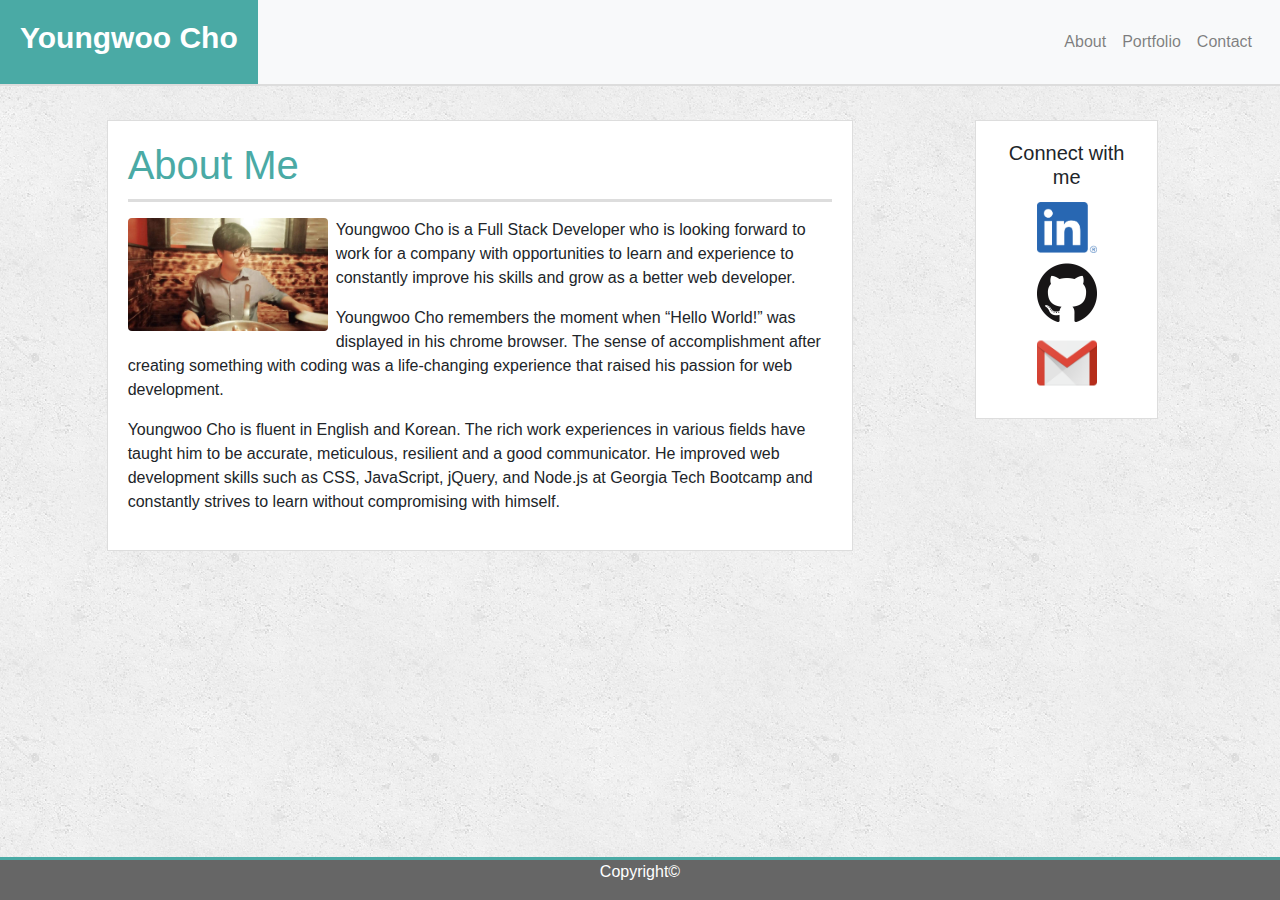
<file: index.html>
<!DOCTYPE html>
<html lang="en">
<head>
	<meta charset="UTF-8">
	<meta name="viewport" content="width=device-width, initial-scale=1.0">
	<meta http-equiv="X-UA-Compatible" content="ie=edge">
	
	<!--Bootstrap CSS-->
	<link rel="stylesheet" href="https://stackpath.bootstrapcdn.com/bootstrap/4.3.1/css/bootstrap.min.css" integrity="sha384-ggOyR0iXCbMQv3Xipma34MD+dH/1fQ784/j6cY/iJTQUOhcWr7x9JvoRxT2MZw1T" crossorigin="anonymous">
	<link rel="stylesheet" href="assets/css/style.css" type="text/css">
	
	<title>About Me</title>
    
</head>

<body>
	
	<div class="container-fluid">
		
		<nav class="navbar navbar-expand-lg navbar-light bg-light fixed-top">
				<a class="navbar-brand font-weight-bold text-reset" href="index.html">Youngwoo Cho</a>
				<button class="navbar-toggler" type="button" data-toggle="collapse" data-target="#navbarTogglerDemo02" aria-controls="navbarTogglerDemo02" aria-expanded="false" aria-label="Toggle navigation">
					<span class="navbar-toggler-icon"></span>
				</button>
				
				<div class="collapse navbar-collapse" id="navbarTogglerDemo02">
					<ul class="navbar-nav ml-auto mt-2 mt-lg-0"> <!-- Changing mr-auto to ml-auto positioned nav links to the right side-->
						<li class="nav-item">
							<a class="nav-link" href="index.html">About <span class="sr-only">(current)</span></a>
						</li>
						<li class="nav-item">
							<a class="nav-link" href="portfolio.html">Portfolio</a>
						</li>
						<li class="nav-item">
							<a class="nav-link" href="contact.html">Contact</a>
						</li>
					</ul>
				</div>			
		</nav>


		<div class="row">
		
			<div class="col-md-7 offset-md-1 col-7-contents">
				
				<!-- 2 Sub rows with one column -->
				<div class="row">
					<div class="col-md-12">
							<h1 class="title">
								About Me
							</h1>
					</div>
				</div>  <!--row-->

				<div class="row mt-2">
					<div class="col-md-12">
						<img class="profilepic rounded float-left mr-2" src="assets/images/youngwoo_cho_1.jpeg" alt="profile picuture">
						<p>
							Youngwoo Cho is a Full Stack Developer who is looking forward to work for a company with opportunities to learn and experience to constantly improve his skills and grow as a better web developer.
						</p>
						<p>
							Youngwoo Cho remembers the moment when “Hello World!” was displayed in his chrome browser. The sense of accomplishment after creating something with coding was a life-changing experience that raised his passion for web development.
						</p>
						<p>
							Youngwoo Cho is fluent in English and Korean. The rich work experiences in various fields have taught him to be accurate, meticulous, resilient and a good communicator. He improved web development skills such as CSS, JavaScript, jQuery, and Node.js at Georgia Tech Bootcamp and constantly strives to learn without compromising with himself.
						</p>
					</div>
				</div>  <!--row-->

			</div>

			<div class="col-md-2 offset-md-1 col-2-contents">
				<div class="side-bar">

					<div class="row">
						<div class="col-md-12">
							<h5>
								Connect with me
							</h1>
						</div>
					</div>

					<div class="row">
						<div class="col-md-12">
							<a class="sidebar-contact" href="https://www.linkedin.com/in/catnap/" target="_blank"><img class="linkedIn" src="assets/images/LI-In-Bug.png"></a>
							<a class="sidebar-contact" href="https://github.com/catnap89" target="_blank"><img class="github" src="assets/images/GitHub-Mark-120px-plus.png"></a>
							<a class="sidebar-contact" href="mailto:petshop0907@gmail.com"><img class="gmail" src="assets/images/Gmail_Icon.png"></a>
						</div>
					</div>

				</div>
			</div>

		</div>  <!-- row -->

		<div class="row fixed-bottom">
			<div class="col-md-12 footer">
				<p>
					Copyright&copy;
				</p>
			</div>
		</div>  <!-- row -->
		
	</div>
	
    
 <!-- jquery -->
  <script src="https://ajax.googleapis.com/ajax/libs/jquery/3.4.1/jquery.min.js"></script>
	<script src="https://cdnjs.cloudflare.com/ajax/libs/popper.js/1.14.7/umd/popper.min.js" integrity="sha384-UO2eT0CpHqdSJQ6hJty5KVphtPhzWj9WO1clHTMGa3JDZwrnQq4sF86dIHNDz0W1" crossorigin="anonymous"></script>
	<script src="https://stackpath.bootstrapcdn.com/bootstrap/4.3.1/js/bootstrap.min.js" integrity="sha384-JjSmVgyd0p3pXB1rRibZUAYoIIy6OrQ6VrjIEaFf/nJGzIxFDsf4x0xIM+B07jRM" crossorigin="anonymous"></script>    
</body>
</html>
</file>
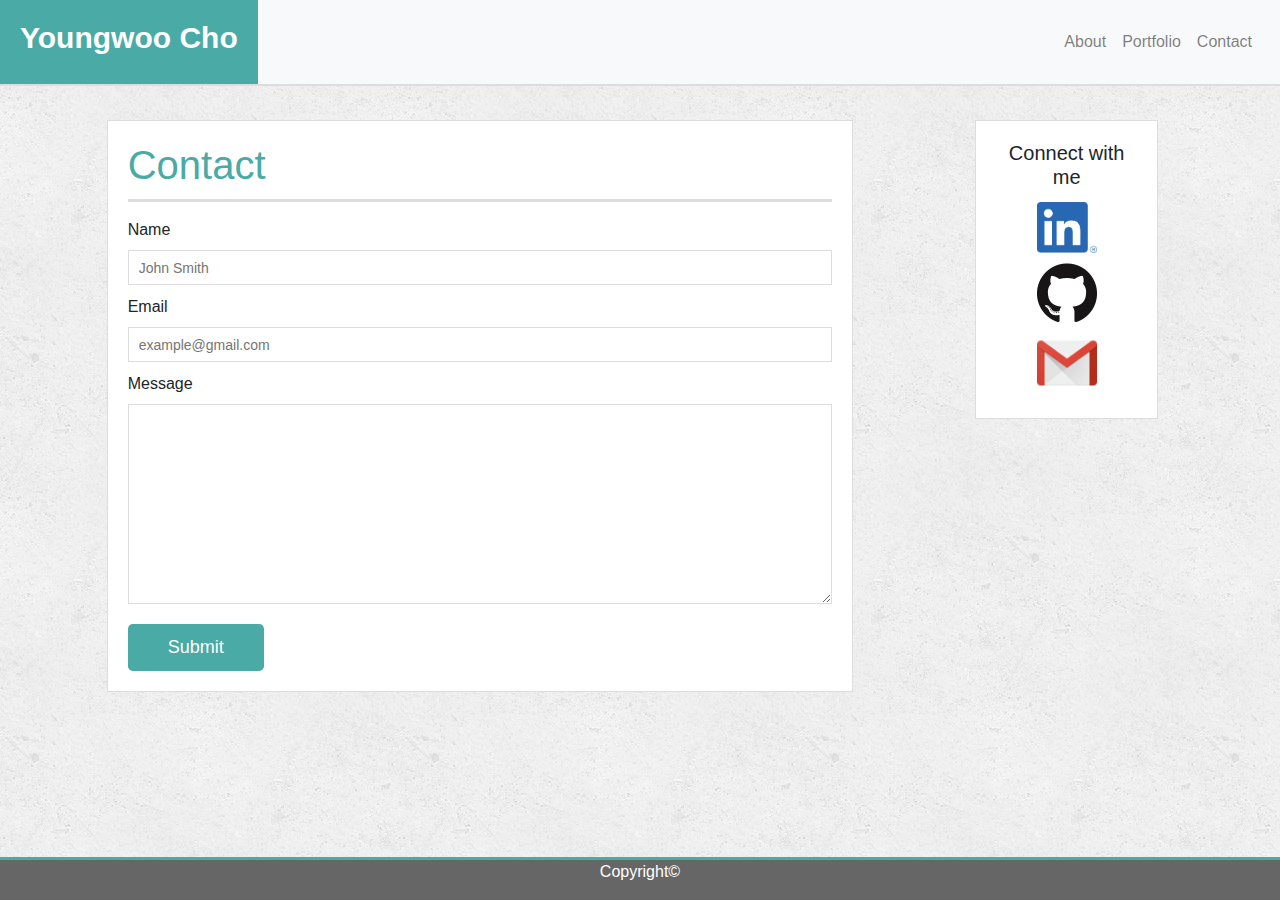
<file: contact.html>
<!DOCTYPE html>
<html lang="en">
<head>
	<meta charset="UTF-8">
	<meta name="viewport" content="width=device-width, initial-scale=1.0">
	<meta http-equiv="X-UA-Compatible" content="ie=edge">
	
	<!--Bootstrap CSS-->
	<link rel="stylesheet" href="https://stackpath.bootstrapcdn.com/bootstrap/4.3.1/css/bootstrap.min.css" integrity="sha384-ggOyR0iXCbMQv3Xipma34MD+dH/1fQ784/j6cY/iJTQUOhcWr7x9JvoRxT2MZw1T" crossorigin="anonymous">
	<link rel="stylesheet" href="assets/css/style.css" type="text/css">
	
	<title>Contact</title>
    
</head>

<body>

	<div class="container-fluid">
		
		<nav class="navbar navbar-expand-lg navbar-light bg-light fixed-top">
			<a class="navbar-brand font-weight-bold text-reset" href="index.html">Youngwoo Cho</a>
			<button class="navbar-toggler" type="button" data-toggle="collapse" data-target="#navbarTogglerDemo02" aria-controls="navbarTogglerDemo02" aria-expanded="false" aria-label="Toggle navigation">
				<span class="navbar-toggler-icon"></span>
			</button>
			
			<div class="collapse navbar-collapse" id="navbarTogglerDemo02">
				<ul class="navbar-nav ml-auto mt-2 mt-lg-0"> <!-- Changing mr-auto to ml-auto positioned nav links to the right side-->
					<li class="nav-item">
						<a class="nav-link" href="index.html">About <span class="sr-only">(current)</span></a>
					</li>
					<li class="nav-item">
						<a class="nav-link" href="portfolio.html">Portfolio</a>
					</li>
					<li class="nav-item">
						<a class="nav-link" href="contact.html">Contact</a>
					</li>
				</ul>
			</div>			
		</nav>

		<div class="row">
			<!-- Main Content. -->
			<div class="col-md-7 offset-md-1 col-7-contents">
				
				<!-- 2 Sub rows with one column -->
				<div class="row">
					<div class="col-md-12">
							<h1 class="title">
								Contact
							</h1>
					</div>
				</div>  <!--row-->

				<div class="row mt-2">
					<div class="col-md-12">

						<form id="contact-form">
							<ul>
								<li>
									<label for="name">Name</label>
									<input type="text" name="name" id="name" placeholder="John Smith" required="required">
								</li>
								<li>
									<label for="email">Email</label>
									<input type="text" name="email" id="email" placeholder="example@gmail.com" required="required">
								</li>
								<li>
									<label for="message">Message</label>
									<textarea id="message" name="message" required="required"></textarea>
								</li>
							</ul>
							<input class="btn btn-info btn-lg" type="submit" name="submit">
						</form>

					</div>
				</div>  <!--row-->
				
			</div>

			<div class="col-md-2 offset-md-1 col-2-contents">
				<div class="side-bar">

					<div class="row">
						<div class="col-md-12">
							<h5>
								Connect with me
							</h1>
						</div>
					</div>
					
					<div class="row">
						<div class="col-md-12">
							<a class="sidebar-contact" href="https://www.linkedin.com/in/catnap/" target="_blank"><img class="linkedIn" src="assets/images/LI-In-Bug.png"></a>
							<a class="sidebar-contact" href="https://github.com/catnap89" target="_blank"><img class="github" src="assets/images/GitHub-Mark-120px-plus.png"></a>
							<a class="sidebar-contact" href="mailto:petshop0907@gmail.com"><img class="gmail" src="assets/images/Gmail_Icon.png"></a>
						</div>
					</div>

				</div>
			</div>

		</div>  <!-- row -->

		<div class="row fixed-bottom">
			<div class="col-md-12 footer">
				<p>
					Copyright&copy;
				</p>
			</div>
		</div>  <!-- row -->
		
	</div>
	
    
	<script src="https://code.jquery.com/jquery-3.3.1.slim.min.js" integrity="sha384-q8i/X+965DzO0rT7abK41JStQIAqVgRVzpbzo5smXKp4YfRvH+8abtTE1Pi6jizo" crossorigin="anonymous"></script>
	<script src="https://cdnjs.cloudflare.com/ajax/libs/popper.js/1.14.7/umd/popper.min.js" integrity="sha384-UO2eT0CpHqdSJQ6hJty5KVphtPhzWj9WO1clHTMGa3JDZwrnQq4sF86dIHNDz0W1" crossorigin="anonymous"></script>
	<script src="https://stackpath.bootstrapcdn.com/bootstrap/4.3.1/js/bootstrap.min.js" integrity="sha384-JjSmVgyd0p3pXB1rRibZUAYoIIy6OrQ6VrjIEaFf/nJGzIxFDsf4x0xIM+B07jRM" crossorigin="anonymous"></script>    
</body>
</html>
</file>
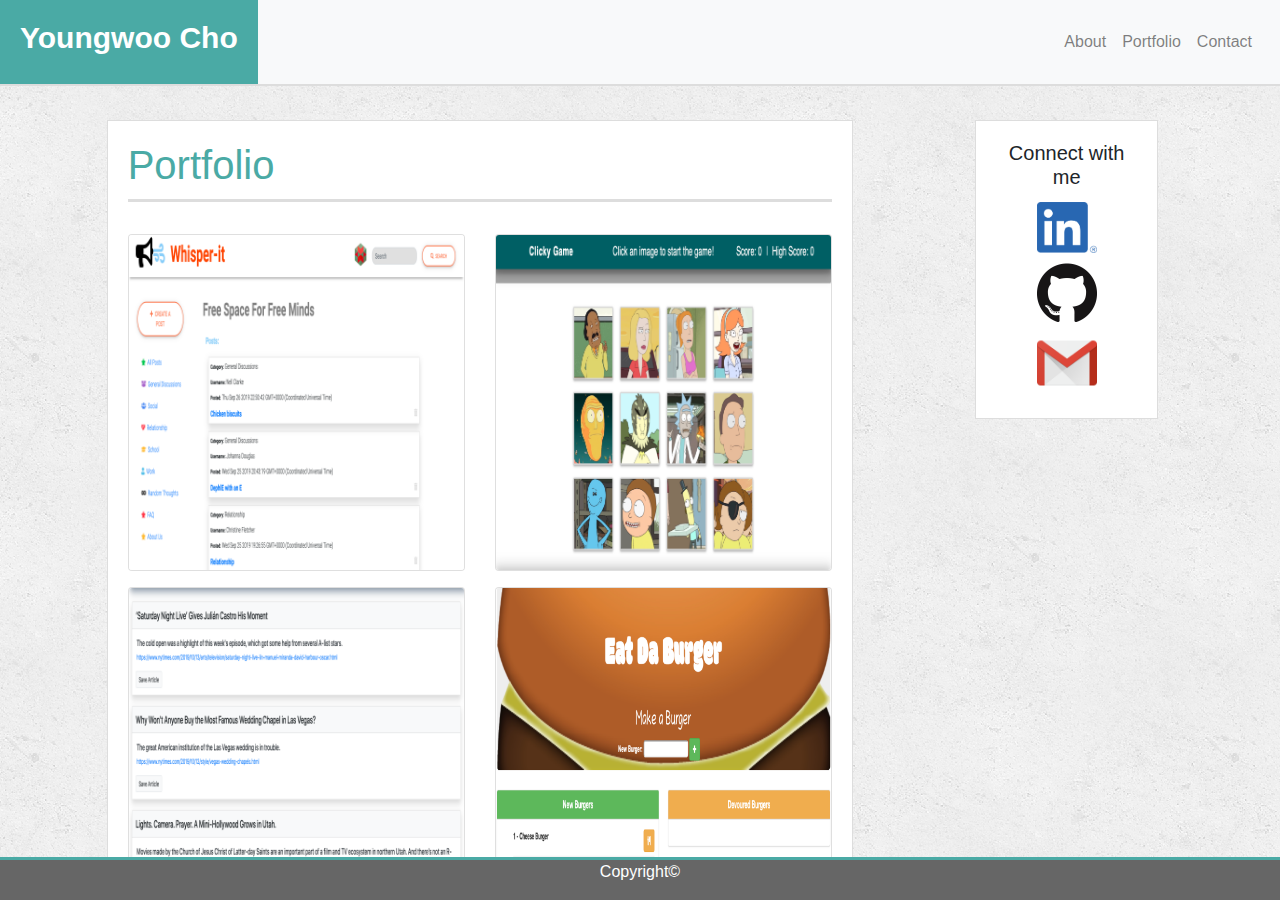
<file: portfolio.html>
<!DOCTYPE html>
<html lang="en">
<head>
	<meta charset="UTF-8">
	<meta name="viewport" content="width=device-width, initial-scale=1.0">
	<meta http-equiv="X-UA-Compatible" content="ie=edge">
	
	<!--Bootstrap CSS-->
	<link rel="stylesheet" href="https://stackpath.bootstrapcdn.com/bootstrap/4.3.1/css/bootstrap.min.css" integrity="sha384-ggOyR0iXCbMQv3Xipma34MD+dH/1fQ784/j6cY/iJTQUOhcWr7x9JvoRxT2MZw1T" crossorigin="anonymous">
	<link rel="stylesheet" href="assets/css/style.css" type="text/css">
	
	<title>Portfolio</title>
    
</head>

<body>

	<div class="container-fluid">
		
		<nav class="navbar navbar-expand-lg navbar-light bg-light fixed-top">
				<a class="navbar-brand font-weight-bold text-reset" href="index.html">Youngwoo Cho</a>
				<button class="navbar-toggler" type="button" data-toggle="collapse" data-target="#navbarTogglerDemo02" aria-controls="navbarTogglerDemo02" aria-expanded="false" aria-label="Toggle navigation">
					<span class="navbar-toggler-icon"></span>
				</button>
				
				<div class="collapse navbar-collapse" id="navbarTogglerDemo02">
					<ul class="navbar-nav ml-auto mt-2 mt-lg-0"> <!-- Changing mr-auto to ml-auto positioned nav links to the right side-->
						<li class="nav-item">
							<a class="nav-link" href="index.html">About <span class="sr-only">(current)</span></a>
						</li>
						<li class="nav-item">
							<a class="nav-link" href="portfolio.html">Portfolio</a>
						</li>
						<li class="nav-item">
							<a class="nav-link" href="contact.html">Contact</a>
						</li>
					</ul>
				</div>			
		</nav>


		<div class="row">
			<!-- Main Content. Used offset to center -->
			<div class="col-md-7 offset-md-1 col-7-contents">
				
				<!-- Portfolio Title -->
				<div class="row">
					<div class="col-md-12">
							<h1 class="title">
								Portfolio
							</h1>
					</div>
				</div>  <!--row-->

				<div class="row mt-2">
					<div class="col-md-12">
							<!-- use @media query for responsive images-->

							<!-- Card Row-->
							<div class="row">

								<div class="col-sm-12 col-md-12 col-lg-6 col-xl-6 mt-3">

									<div class="card text-white">
										<img src="assets/images/portfolio_img/whisper_it.png" class="card-img" alt="whisper_it">
										<div class="card-img-overlay ovl-hover">
											<h4 class="card-title project-name">Whisper-It</h5>
											<p class="card-text"> An anonymous forum with MySQL, Node, Express, Handlebars and sequelize that follows MVC design pattern.</p>
											<ul class="nav nav-pills nav-fill">
												<li class="nav-item github-pill">
													<a class="nav-link active" href="https://github.com/catnap89/whisper-it" target="_blank">GitHub</a>
												</li>
												<li class="nav-item deployed-pill">
													<a class="nav-link active" href="https://whisper-it.herokuapp.com" target="_blank">Deployed</a>
												</li>
											</ul>
																						
										</div>
									</div>
								</div>

								<div class="col-sm-12 col-md-12 col-lg-6 col-xl-6 mt-3">

									<div class="card text-white">
										<img src="assets/images/portfolio_img/react_clicky_game.png" class="card-img" alt="react_clicky_game">
										<div class="card-img-overlay ovl-hover">
											<h4 class="card-title project-name">React-Clicky-Game</h5>
											<p class="card-text"> A memory game created with React that asks player to click on one of the 12 image to earn point but not anymore than once per image. Once an image is clicked, the images will be shuffled.</p>
											<ul class="nav nav-pills nav-fill">
												<li class="nav-item github-pill">
													<a class="nav-link active" href="https://github.com/catnap89/React-Clicky-Game" target="_blank">GitHub</a>
												</li>
												<li class="nav-item deployed-pill">
													<a class="nav-link active" href="https://catnap89.github.io/React-Clicky-Game/" target="_blank">Deployed</a>
												</li>
											</ul>
																						
										</div>
									</div>
								</div>

								<div class="col-sm-12 col-md-12 col-lg-6 col-xl-6 mt-3">

									<div class="card text-white">
										<img src="assets/images/portfolio_img/article_scraper.png" class="card-img" alt="article_scraper">
										<div class="card-img-overlay ovl-hover">
											<h4 class="card-title project-name">Article-Scraper</h5>
											<p class="card-text"> An article scraper that scrapes stories from a news outlet (New York Times), save each scraped article to mongo database, and display headline(title), summary, and URL of the articles for the user.</p>
											<ul class="nav nav-pills nav-fill">
												<li class="nav-item github-pill">
													<a class="nav-link active" href="https://github.com/catnap89/article-scraper" target="_blank">GitHub</a>
												</li>
												<li class="nav-item deployed-pill">
													<a class="nav-link active" href="https://article-scraper-nytimes.herokuapp.com/" target="_blank">Deployed</a>
												</li>
											</ul>
																						
										</div>
									</div>
								</div>

								<div class="col-sm-12 col-md-12 col-lg-6 col-xl-6 mt-3">
									
									<div class="card text-white">
										<img src="assets/images/portfolio_img/eat_da_burger.png" class="card-img" alt="eat_da_burger">
										<div class="card-img-overlay ovl-hover">
											<h4 class="card-title project-name">Eat-Da-Burger</h5>
											<p class="card-text">A full stack restaurant app that lets users input the names of burgers they'd like to eat. Handlebars, Node, Express and MySQL was used for this app.</p>
											<ul class="nav nav-pills nav-fill">
												<li class="nav-item github-pill">
													<a class="nav-link active" href="https://github.com/fdmoon/Eat-Da-Burger" target="_blank">GitHub</a>
												</li>
												<li class="nav-item deployed-pill">
													<a class="nav-link active" href="https://intense-spire-41805.herokuapp.com" target="_blank">Deployed</a>
												</li>
											</ul>
																						
										</div>
									</div>
								</div>
								
								<div class="col-sm-12 col-md-12 col-lg-6 col-xl-6 mt-3">

									<div class="card text-white">
										<img src="assets/images/portfolio_img/friendfinder.png" class="card-img" alt="bamazon">
										<div class="card-img-overlay ovl-hover">
											<h4 class="card-title project-name">FriendFinder</h5>
											<p class="card-text">A full stack dating app using node and express server on the backend and bootstrap framework on the front end.</p>
											<ul class="nav nav-pills nav-fill">
												<li class="nav-item github-pill">
													<a class="nav-link active" href="https://github.com/catnap89/FriendFinder" target="_blank">GitHub</a>
												</li>
												<li class="nav-item deployed-pill">
													<a class="nav-link active" href="https://pure-brook-27719.herokuapp.com/" target="_blank">Deployed</a>
												</li>
											</ul>
																						
										</div>
									</div>

								</div>

								<div class="col-sm-12 col-md-12 col-lg-6 col-xl-6 mt-3">

									<div class="card text-white portfolio-card">
										<img src="assets/images/portfolio_img/snippit_1614x1614.png" class="card-img" alt="snippit">
										<div class="card-img-overlay ovl-hover">
											<h4 class="card-title project-name">Snippit</h5>
											<p class="card-text">A web page that allows users to quickly add and reference code snippets.</p>
											<ul class="nav nav-pills nav-fill">
												<li class="nav-item github-pill">
													<a class="nav-link active" href="https://github.com/catnap89/Snippit-Project" target="_blank">GitHub</a>
												</li>
												<li class="nav-item deployed-pill">
													<a class="nav-link active" href="https://catnap89.github.io/Snippit-Project/" target="_blank">Deployed</a>
												</li>
											</ul>
																						
										</div>
									</div>

								</div>

								<div class="col-sm-12 col-md-12 col-lg-6 col-xl-6 mt-3">

									<div class="card text-white">
										<img src="assets/images/portfolio_img/bamazon.png" class="card-img" alt="bamazon">
										<div class="card-img-overlay ovl-hover">
											<h4 class="card-title project-name">Bamazon</h5>
											<p class="card-text">An Amazon-like storefront command-line interface application using node.js and MySQL to store, request, and display data.</p>
											<ul class="nav nav-pills nav-fill">
												<li class="nav-item github-pill">
													<a class="nav-link active" href="https://github.com/catnap89/bamazon-cli-app" target="_blank">GitHub</a>
												</li>
												<li class="nav-item deployed-pill">
													<a class="nav-link active" href="https://youtu.be/DatCsTtqb-0" target="_blank">App Video</a>
												</li>
											</ul>
																						
										</div>
									</div>

								</div>

								<div class="col-sm-12 col-md-12 col-lg-6 col-xl-6 mt-3">

									<div class="card text-white">
										<img src="assets/images/portfolio_img/liri-bot_15s_420px.gif" class="card-img" alt="LIRI-Bot">
										<div class="card-img-overlay ovl-hover">
											<h4 class="card-title project-name">LIRI Bot</h5>
											<p class="card-text">A command line node app that takes in parameters and gives you back data.</p>
											<ul class="nav nav-pills nav-fill">
												<li class="nav-item github-pill">
													<a class="nav-link active" href="https://github.com/catnap89/Liri-Node-App" target="_blank">GitHub</a>
												</li>
												<li class="nav-item deployed-pill">
													<a class="nav-link active" href="https://youtu.be/jimBos0julc" target="_blank">App Video</a>
												</li>
											</ul>
																						
										</div>
									</div>

								</div>

								<div class="col-sm-12 col-md-12 col-lg-6 col-xl-6 mt-3">

									<div class="card text-white portfolio-card">
										<img src="assets/images/portfolio_img/trainscheduler_1134x1134.png" class="card-img" alt="train_scheduler">
										<div class="card-img-overlay ovl-hover">
											<h4 class="card-title project-name">Train Scheduler</h5>
											<p class="card-text">Takes user input as data to push into database and display up to date information in real-time without refreshing the page.</p>
											<ul class="nav nav-pills nav-fill">
												<li class="nav-item github-pill">
													<a class="nav-link active" href="https://github.com/catnap89/Train-Scheduler" target="_blank">GitHub</a>
												</li>
												<li class="nav-item deployed-pill">
													<a class="nav-link active" href="https://catnap89.github.io/Train-Scheduler/" target="_blank">Deployed</a>
												</li>
											</ul>
																						
										</div>
									</div>

								</div>

								<div class="col-sm-12 col-md-12 col-lg-6 col-xl-6 mt-3">

									<div class="card text-white portfolio-card">
										<img src="assets/images/portfolio_img/giftastic_1212x1212.png" class="card-img" alt="Giftastic">
										<div class="card-img-overlay ovl-hover">
											<h4 class="card-title project-name">GifTastic</h5>
											<p class="card-text">GifTastic app that takes in user request and display GIFS</p>
											<ul class="nav nav-pills nav-fill">
												<li class="nav-item github-pill">
													<a class="nav-link active" href="https://github.com/catnap89/GifTastic" target="_blank">GitHub</a>
												</li>
												<li class="nav-item deployed-pill">
													<a class="nav-link active" href="https://catnap89.github.io/GifTastic/" target="_blank">Deployed</a>
												</li>
											</ul>
																						
										</div>
									</div>

								</div>

								<div class="col-sm-12 col-md-12 col-lg-6 col-xl-6 mt-3">

									<div class="card text-white">
										<img src="assets/images/portfolio_img/trivia_game_250x250.png" class="card-img" alt="trivia-game">
										<div class="card-img-overlay ovl-hover">
											<h4 class="card-title project-name">Trivia Game</h5>
											<p class="card-text">World of Warcraft Trivia Game.</p>
											<ul class="nav nav-pills nav-fill">
												<li class="nav-item github-pill">
													<a class="nav-link active" href="https://github.com/catnap89/TriviaGame" target="_blank">GitHub</a>
												</li>
												<li class="nav-item deployed-pill">
													<a class="nav-link active" href="https://catnap89.github.io/TriviaGame/" target="_blank">Deployed</a>
												</li>
											</ul>
																						
										</div>
									</div>

								</div>

								<div class="col-sm-12 col-md-12 col-lg-6 col-xl-6 mt-3">

									<div class="card text-white">
										<img src="assets/images/portfolio_img/crystalcollector.png" class="card-img" alt="crystal-collector">
										<div class="card-img-overlay ovl-hover">
											<h4 class="card-title project-name">CrystalCollector!</h5>
											<p class="card-text">A number guessing game to match the number picked by the app with the total score in order to win.</p>
											<ul class="nav nav-pills nav-fill">
												<li class="nav-item github-pill">
													<a class="nav-link active" href="https://github.com/catnap89/crystalcollector" target="_blank">GitHub</a>
												</li>
												<li class="nav-item deployed-pill">
													<a class="nav-link active" href="https://catnap89.github.io/crystalcollector/" target="_blank">Deployed</a>
												</li>
											</ul>
																						
										</div>
									</div>

								</div>

								<div class="col-sm-12 col-md-12 col-lg-6 col-xl-6 mt-3">

									<div class="card text-white">
										<img src="assets/images/portfolio_img/psychic_game_250x250.png" class="card-img" alt="psychic-game">
										<div class="card-img-overlay ovl-hover">
											<h4 class="card-title project-name">The Psychic Game</h5>
											<p class="card-text">Word guessing game to guess the randomly generated letter</p>
											<ul class="nav nav-pills nav-fill">
												<li class="nav-item github-pill">
													<a class="nav-link active" href="https://github.com/catnap89/Psychic-Game" target="_blank">GitHub</a>
												</li>
												<li class="nav-item deployed-pill">
													<a class="nav-link active" href="https://catnap89.github.io/Psychic-Game/" target="_blank">Deployed</a>
												</li>
											</ul>
																						
										</div>
									</div>

								</div>
						</div> <!-- row end-->

					</div>  
				</div> <!--row-->

			</div>

			<div class="col-md-2 offset-md-1 col-2-contents">
				<div class="side-bar">

					<div class="row">
						<div class="col-md-12">
							<h5>
								Connect with me
							</h1>
						</div>
					</div>
					
					<div class="row">
						<div class="col-md-12">
							<a class="sidebar-contact" href="https://www.linkedin.com/in/catnap/" target="_blank"><img class="linkedIn" src="assets/images/LI-In-Bug.png"></a>
							<a class="sidebar-contact" href="https://github.com/catnap89" target="_blank"><img class="github" src="assets/images/GitHub-Mark-120px-plus.png"></a>
							<a class="sidebar-contact" href="mailto:petshop0907@gmail.com"><img class="gmail" src="assets/images/Gmail_Icon.png"></a>
						</div>
					</div>

				</div>
			</div>

		</div>  <!-- row -->

		<div class="row fixed-bottom">
			<div class="col-md-12 footer">
				<p>
					Copyright&copy;
				</p>
			</div>
		</div>  <!-- row -->
		
	</div>
	
    
	<script src="https://code.jquery.com/jquery-3.3.1.slim.min.js" integrity="sha384-q8i/X+965DzO0rT7abK41JStQIAqVgRVzpbzo5smXKp4YfRvH+8abtTE1Pi6jizo" crossorigin="anonymous"></script>
	<script src="https://cdnjs.cloudflare.com/ajax/libs/popper.js/1.14.7/umd/popper.min.js" integrity="sha384-UO2eT0CpHqdSJQ6hJty5KVphtPhzWj9WO1clHTMGa3JDZwrnQq4sF86dIHNDz0W1" crossorigin="anonymous"></script>
	<script src="https://stackpath.bootstrapcdn.com/bootstrap/4.3.1/js/bootstrap.min.js" integrity="sha384-JjSmVgyd0p3pXB1rRibZUAYoIIy6OrQ6VrjIEaFf/nJGzIxFDsf4x0xIM+B07jRM" crossorigin="anonymous"></script>    
</body>
</html>
</file>
<file: assets/css/style.css>
html {
    height: 100%;
    
}

body {
    /* If I choose to use container-fluid, might want to apply the background-image on container-fluid */
    
    height: 100%;
    
}


/* Navbar */


.navbar {
    /* border: 1px solid green; */
    padding: 0;
    justify-content: space-between;
    color: #fff; /* This changed the font color of navbar-brand... */
    border-bottom: 2px solid #ddd;
    
    /* Modifying height messes up with toggler */
    /* height: 90px;  */  
    
    
}

#navbarTogglerDemo02 {
    flex-grow: 0;
    
}


.navbar-brand {
    background-color: #4aaaa5;
    padding-right: 20px;
    padding-left: 20px;
    padding-top: 15px;

    height: 84px;
    font-size: 30px;
}


.collapse {
    padding: 10px;  
}

.navbar-toggler {
    width: 70px;
    height: 70px;
    margin-right: 10px;
}

.navbar-nav {
    padding: 10px;   
}

.container-fluid {
    height: 100%;
    background-image: url("../images/concrete_seamless.png");
    overflow: auto;
}


/* Content */

.col-7-contents {
    background-color: #ffffff;
    margin-top: 120px;
    margin-bottom: 90px;
    padding: 20px;
    overflow: auto;
    border: 1px solid #ddd;
}

.col-4-contents {
    /* background-color: #ffffff;
    margin-top: 120px;
    margin-bottom: 90px;
    padding: 20px;
    overflow: auto; */
    border: 1px solid #ddd;
}


.title {
    border-bottom: 3px solid #dddddd;
    padding-bottom: 10px;
    color: #4aaaa5;
}

.side-bar {
    /* height: 300px; */
    background-color: #ffffff;
    margin-top: 120px;
    margin-bottom: 90px;
    padding: 20px;
    overflow: auto;
    border: 1px solid #ddd;
    text-align: center;
}

/* icons */

.linkedIn {
    width: 60px;
    margin: 5px;
}

.github {
    width: 60px;
    margin: 5px;
}

.gmail {
    width: 60px;
    margin: 5px;
}


/* About me */
.profilepic {

    width: 200px;
    height: auto;
}

/* Portfolio */

/* overlay */
.ovl-hover {
    opacity: 0;
    transition: 0.75s;
}

.ovl-hover:hover {
    opacity: 1;
    /* rgb (black,red,green, opacity) */
    background: rgb(0,0,0,0.6) 
}

.project-name {
    color: #4aaaa5;
}

.nav-pills {
    justify-content: space-between;
}

.github-pill {
    margin: 5px;
}

.deployed-pill {
    margin: 5px;
}

/* Contact */

#contact-form ul {
    margin-bottom: 20px;
    list-style-type: none;
    padding: 0; 
}

#contact-form li {
    margin-bottom: 10px;
}

label,
input[type=text],
input[type=email],
textarea {
    display: block;
    width: 100%;
}

input[type=text],
input[type=email],
textarea {
    height: 35px;
    border: 1px solid #ddd;
    padding: 0 10px;
    font-size: 14px;
}

textarea {
    height: 200px;
}

input[type=submit] {
    background: #4aaaa5;
    border: 0 none;
    color: #fff;
    font-size: 18px;
    padding: 10px 40px;
    cursor: pointer;
}

/* Footer */
.footer {
    background-color: #666666;
    text-align: center;
    border-top: 3px solid #4aaaa5;
}

.footer > p {
    color: #fff;
}

/* @media query*/
/* PortfolioImage */
@media only screen and (max-width: 980px) {

}

@media only screen and (max-width: 768px) {

    .col-7-contents {
        margin-bottom: 0;
    }
}

@media only screen and (max-width: 640px) {

}
</file>
